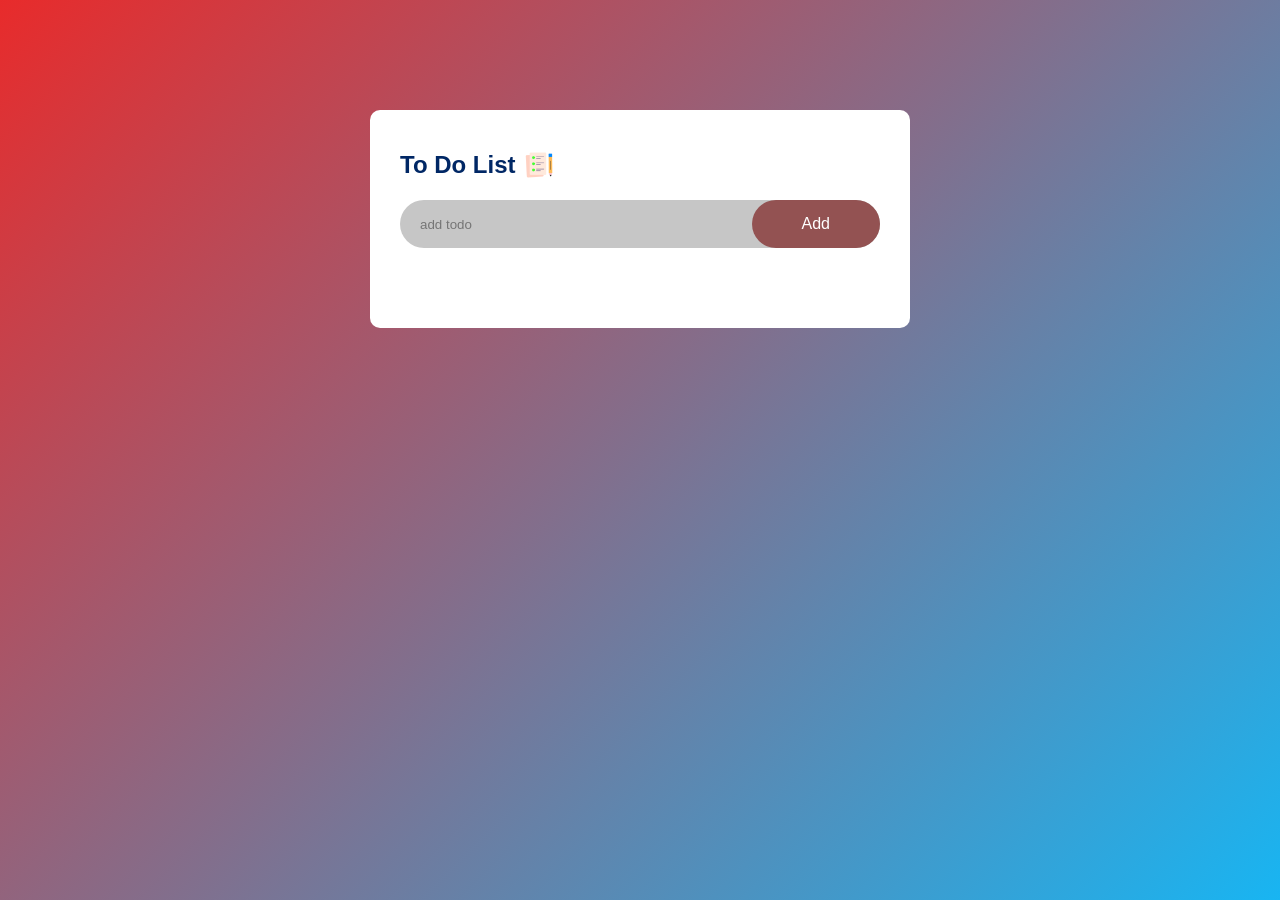
<file: index.html>
<!DOCTYPE html>
<html lang="en">

<head>
    <meta charset="UTF-8">
    <meta name="viewport" content="width=device-width, initial-scale=1.0">
    <title>To Do App</title>
    <link rel="stylesheet" href="./CSS/style.css">
</head>

<body>
    <div class="container">
        <div class="todo-app">
            <h2>To Do List<img src="./images/icon.png" alt="todo" /></h2>
            <div class="input-box">
                <input type="text" placeholder="add todo" id="valueInput"> <button onclick="addTask()">Add</button>
            </div>
            <ul id="task-list">
                <!-- <li class="checked">Task 1</li>
                <li>Task 2</li>
                <li>Task 3</li> -->
            </ul>
        </div>
    </div>
    <script src="./javascript/script.js"></script>
</body>

</html>
</file>
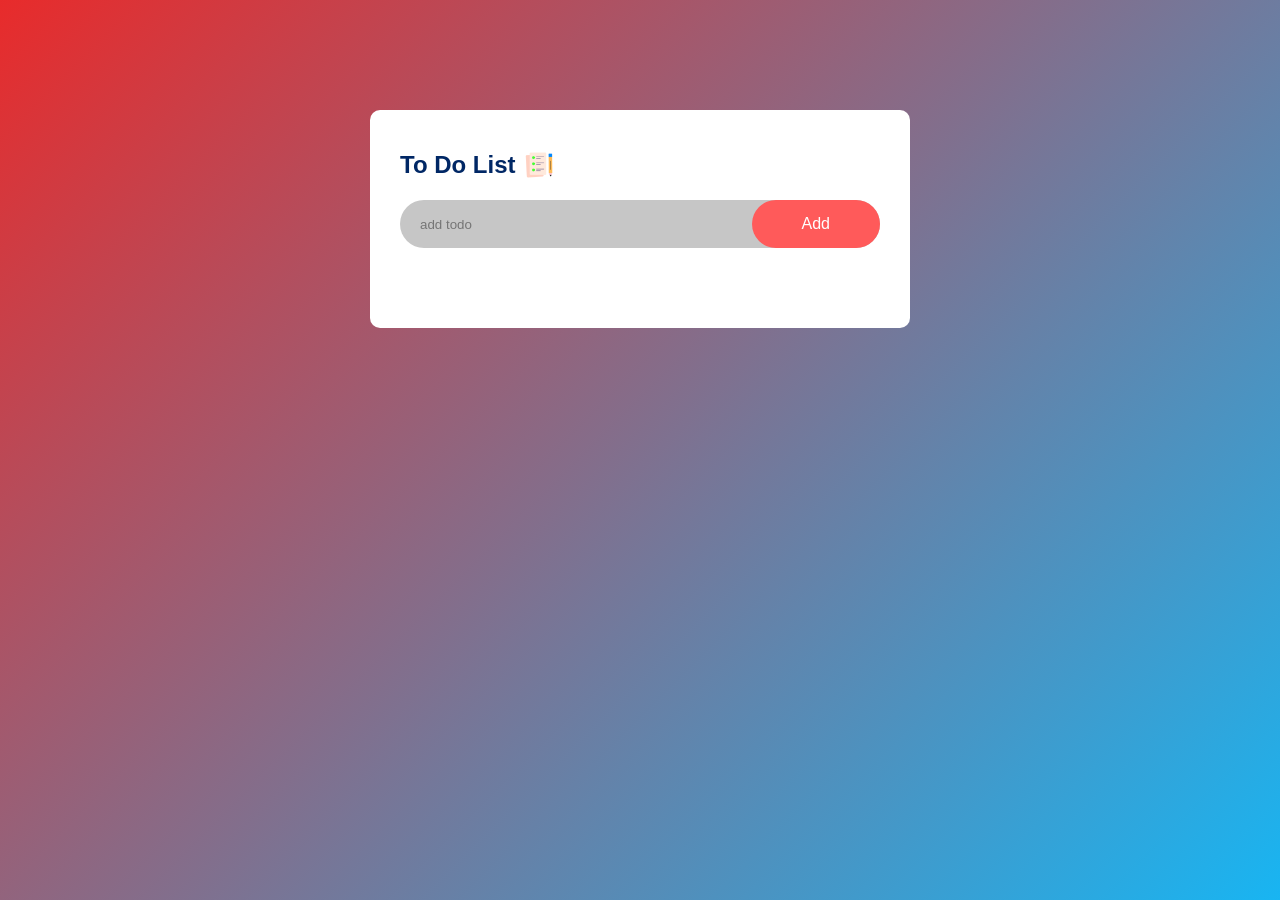
<file: todo-app-main/index.html>
<!DOCTYPE html>
<html lang="en">

<head>
    <meta charset="UTF-8">
    <meta name="viewport" content="width=device-width, initial-scale=1.0">
    <title>To Do App</title>
    <link rel="stylesheet" href="style.css">
</head>

<body>
    <div class="container">
        <div class="todo-app">
            <h2>To Do List<img src="images/icon.png" alt="todo" /></h2>
            <div class="input-box">
                <input type="text" placeholder="add todo" id="valueInput"> <button onclick="addTask()">Add</button>
            </div>
            <ul id="task-list">
                <!-- <li class="checked">Task 1</li>
                <li>Task 2</li>
                <li>Task 3</li> -->
            </ul>
        </div>
    </div>
    <script src="script.js"></script>
</body>

</html>
</file>
<file: CSS/style.css>
* {
    margin: 0;
    padding: 0;
    box-sizing: border-box;
    font-family: 'Popping', sans-serif;
}

.container {
    width: 100vw;
    min-height: 100vh;
    background: linear-gradient(135deg, #e82b2b, #18b5f2);
    padding: 10px;
}

.todo-app {
    width: 100%;
    max-width: 540px;
    background: #ffffff;
    border-radius: 10px;
    margin: 100px auto 20px;
    padding: 40px 30px 70px;
}

.todo-app h2 {
    padding-bottom: 20px;
    color: #002765;
    display: flex;
    align-items: center;
}

.todo-app>h2>img {
    width: 30px;
    margin-left: 8px;

}

.input-box {
    display: flex;
    align-items: center;
    justify-content: space-between;
    background-color: rgb(198 198 198);
    padding-left: 10px;
    margin-bottom: 10px;
    border-radius: 30px;
}

input {
    flex: 1;
    border: none;
    outline: none;
    background: transparent;
    padding: 10px;
}

button {
    border: none;
    outline: none;
    padding: 15px 50px;
    border-radius: 30px;
    background: #935252;
    color: white;
    font-size: 16px;
    cursor: pointer;
}

#task-list li {
    list-style: none;
    cursor: pointer;
    font-size: 17px;
    user-select: none;
    padding: 12px 8px 12px 50px;
    position: relative;
}

#task-list li::before {
    content: '';
    position: absolute;
    background-image: url(/images/unchecked.png);
    height: 25px;
    width: 25px;
    border-radius: 50%;
    background-size: cover;
    background-position: center;
    top: 9px;
    left: 15px;
}

#task-list li.checked{
    text-decoration: line-through;
    color: rgb(123, 123, 123);
}

#task-list li.checked::before{
    background-image: url(/images/checked.png);
}

#task-list > li > span {
    line-height: 40px;
    color: #555;
    font-size: 22px;
    position: absolute;
    right: 0;
    top: 2px;
    width: 40px;
    height: 40px;
    text-align: center;
    border-radius: 50%;
}

#task-list > li > span:hover{
    background-color: #d8d8d8;
}
</file>
<file: todo-app-main/style.css>
* {
    margin: 0;
    padding: 0;
    box-sizing: border-box;
    font-family: 'Popping', sans-serif;
}

.container {
    width: 100vw;
    min-height: 100vh;
    background: linear-gradient(135deg, #e82b2b, #18b5f2);
    padding: 10px;
}

.todo-app {
    width: 100%;
    max-width: 540px;
    background: #ffffff;
    border-radius: 10px;
    margin: 100px auto 20px;
    padding: 40px 30px 70px;
}

.todo-app h2 {
    padding-bottom: 20px;
    color: #002765;
    display: flex;
    align-items: center;
}

.todo-app>h2>img {
    width: 30px;
    margin-left: 8px;

}

.input-box {
    display: flex;
    align-items: center;
    justify-content: space-between;
    background-color: rgb(198 198 198);
    padding-left: 10px;
    margin-bottom: 10px;
    border-radius: 30px;
}

input {
    flex: 1;
    border: none;
    outline: none;
    background: transparent;
    padding: 10px;
}

button {
    border: none;
    outline: none;
    padding: 15px 50px;
    border-radius: 30px;
    background: #ff5a5a;
    color: white;
    font-size: 16px;
    cursor: pointer;
}

#task-list li {
    list-style: none;
    cursor: pointer;
    font-size: 17px;
    user-select: none;
    padding: 12px 8px 12px 50px;
    position: relative;
}

#task-list li::before {
    content: '';
    position: absolute;
    background-image: url(images/unchecked.png);
    height: 25px;
    width: 25px;
    border-radius: 50%;
    background-size: cover;
    background-position: center;
    top: 9px;
    left: 15px;
}

#task-list li.checked{
    text-decoration: line-through;
    color: rgb(123, 123, 123);
}

#task-list li.checked::before{
    background-image: url(images/checked.png);
}

#task-list > li > span {
    line-height: 40px;
    color: #555;
    font-size: 22px;
    position: absolute;
    right: 0;
    top: 2px;
    width: 40px;
    height: 40px;
    text-align: center;
    border-radius: 50%;
}

#task-list > li > span:hover{
    background-color: #d8d8d8;
}
</file>
